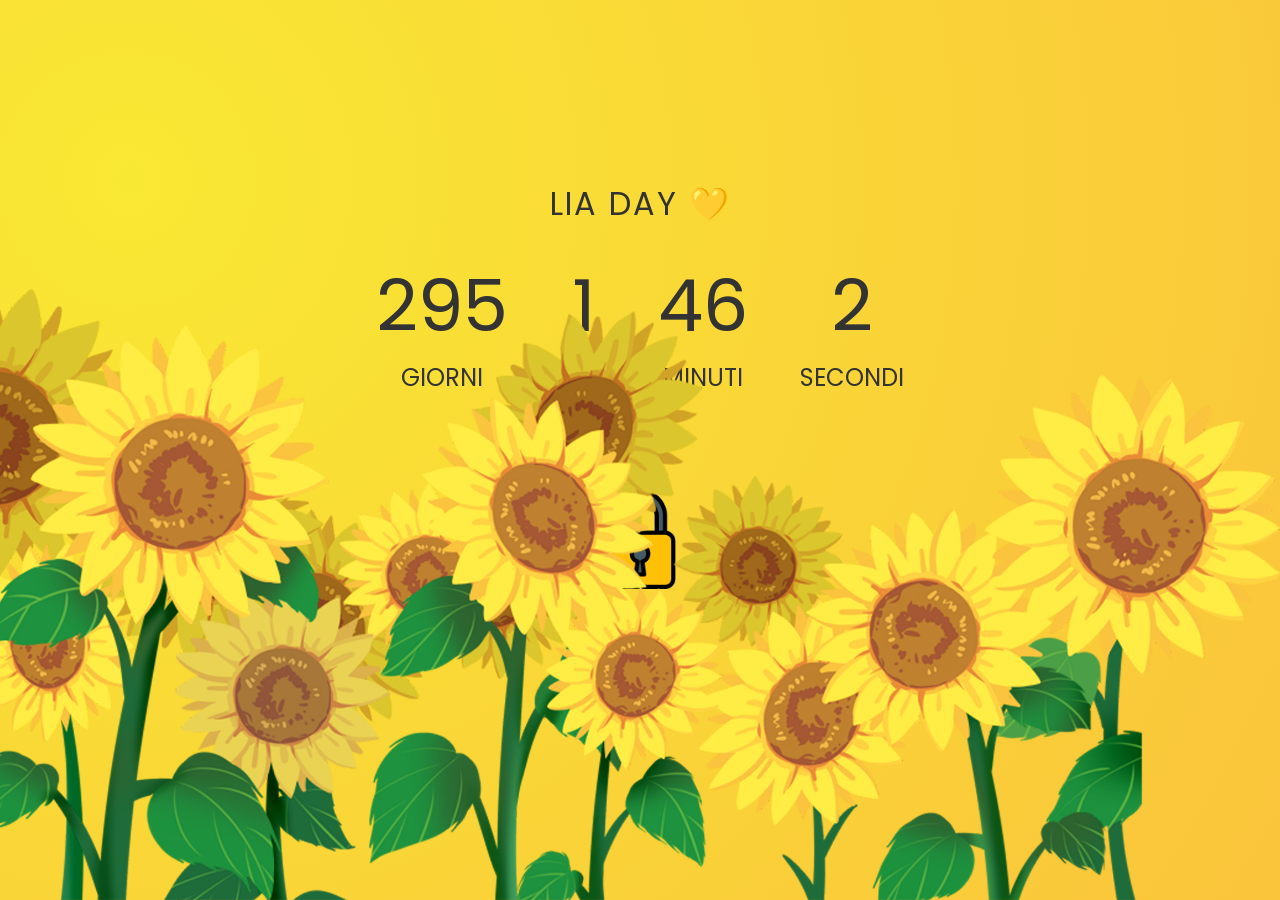
<file: index.html>
<!DOCTYPE html>
<html lang="en">
<head>
    <meta charset="UTF-8">
    <meta name="viewport" content="width=device-width, initial-scale=1.0">
    <title>SunFlower</title>
    <link rel="icon" type="image/x-icon" href="./img/sunicon.png">
    <link rel="stylesheet" href="sunflower.css">
</head>
<body>
    <div class="container">
        <h1 id="headline">Lia Day 💛</h1>
        <div id="countdown">
          <ul>
            <li><span id="days"></span>giorni</li>
            <li><span id="hours"></span>ore</li>
            <li><span id="minutes"></span>minuti</li>
            <li><span id="seconds"></span>secondi</li>
          </ul>
          <a href="#" id="lockedpadlock" onclick="document.getElementById('padlock').src='./img/clown.png'; document.getElementById('memetexto').style.display='block'"><img src="./img/locked.png" id="padlock" class="padlock"></a>
          <p class="memetexto" id="memetexto">Errou o dia, linda KKKKK</p>
        </div>
        <div id="content" class="emoji">
          <span>🥳</span>
          <span>🎉</span>
          <span>🎂</span>
          <span>♎</span>   
          <p>*bolo zero lactose</p>
          <a href="#" id="unlockedpadlock" onclick="document.getElementById('my_audio').play(); document.getElementById('aberto').src='./img/katy.jpg';"><img src="./img/unlocked.png" id="aberto" class="padlock"></a>
        <audio id="my_audio"><source src="birthday.mp3" autoplay="autoplay" loop="loop" type="audio/mpeg"></audio>
        <a href="#" id="katySong"><img src="./img/katy.jpg" id="katySong" class="katy"></a>
        </div>
      </div>
    <img src="./img/girassois.png" class="sunflower-background">
<script src="index.js"></script>   
</body>
</html>
</file>
<file: sunflower.css>
@import url('https://fonts.googleapis.com/css2?family=Poppins:ital,wght@0,200;0,300;0,400;0,500;0,700;1,400&display=swap');

* {
    margin: 0;
    padding: 0;
    box-sizing: border-box;
    font-family: 'poppins', sans-serif;

}

body {
    height: 100vh;
    display: flex;
    align-items: center;
    flex-direction: column;
    gap: 5px;
    background: radial-gradient( circle farthest-corner at 10% 20%,  rgba(249,232,51,1) 0%, rgba(250,196,59,1) 100.2% ); ;



}


.sun-container{
    position: fixed;
    top: 20vh;
    height: 50%;
    width: 100%;  
}   

.sunflower-background{
    width: 100%;
    position: fixed;
    bottom: 0;
}

.sunflower-background::before {
    width: 100%;
    opacity: 0.3; 

}

.start-text{
    display: flex;
    color: white;
    font-style: bold;
    margin-bottom: 15px;

}

.start-container{
    display: flex;
    flex-direction: column;
    align-items: center;
       margin-top: 50%;
       justify-content: center;
       text-align: center;
}
    

.sun-img {
    display: flex;
    align-items: center;
    justify-content: center;
    position: absolute;
    left: 50%;
    top: 50%;
    width: 70px;
    height: 70px;
    left: 50%;
    transform: translate(-50%, -50%);
    animation: myfirst 1.5s infinite linear;
}

@keyframes myfirst {
    0%{
        transform: translate(-50%, -50%) rotate(0deg);
    }
    100%{
        transform: translate(-50%, -50%) rotate(360deg);
    }
    
}

.padlock{
    background-image: url("./img/unlocked.png");
    width: 100px;
    margin-top: 70px;
}

.padlock:hover{
    cursor: pointer;
}

.memetexto{
    display: none;
}
.container {
    position: absolute;
    top: 20%;
    color: #333;
    margin: 0 auto;
    text-align: center;
  }

.katy {
    display: none;
    width: 50px;
    margin-top: 70px;
}
  
  h1 {
    font-weight: normal;
    letter-spacing: .125rem;
    text-transform: uppercase;
  }
  
  li {
    display: inline-block;
    font-size: 1.5em;
    list-style-type: none;
    padding: 1em;
    text-transform: uppercase;
  }
  
  li span {
    display: block;
    font-size: 4.5rem;
  }
  
  .emoji {
    display: none;
    padding: 1rem;
  }
  
  .emoji span {
    font-size: 2rem;
    padding: 0 .5rem;
  }
  
  @media all and (max-width: 768px) {
    h1 {
      font-size: calc(1.5rem * var(--smaller));
    }
    
    li {
      font-size: calc(1.125rem * var(--smaller));
    }
    
    li span {
      font-size: calc(3.375rem * var(--smaller));
    }
  }
</file>
